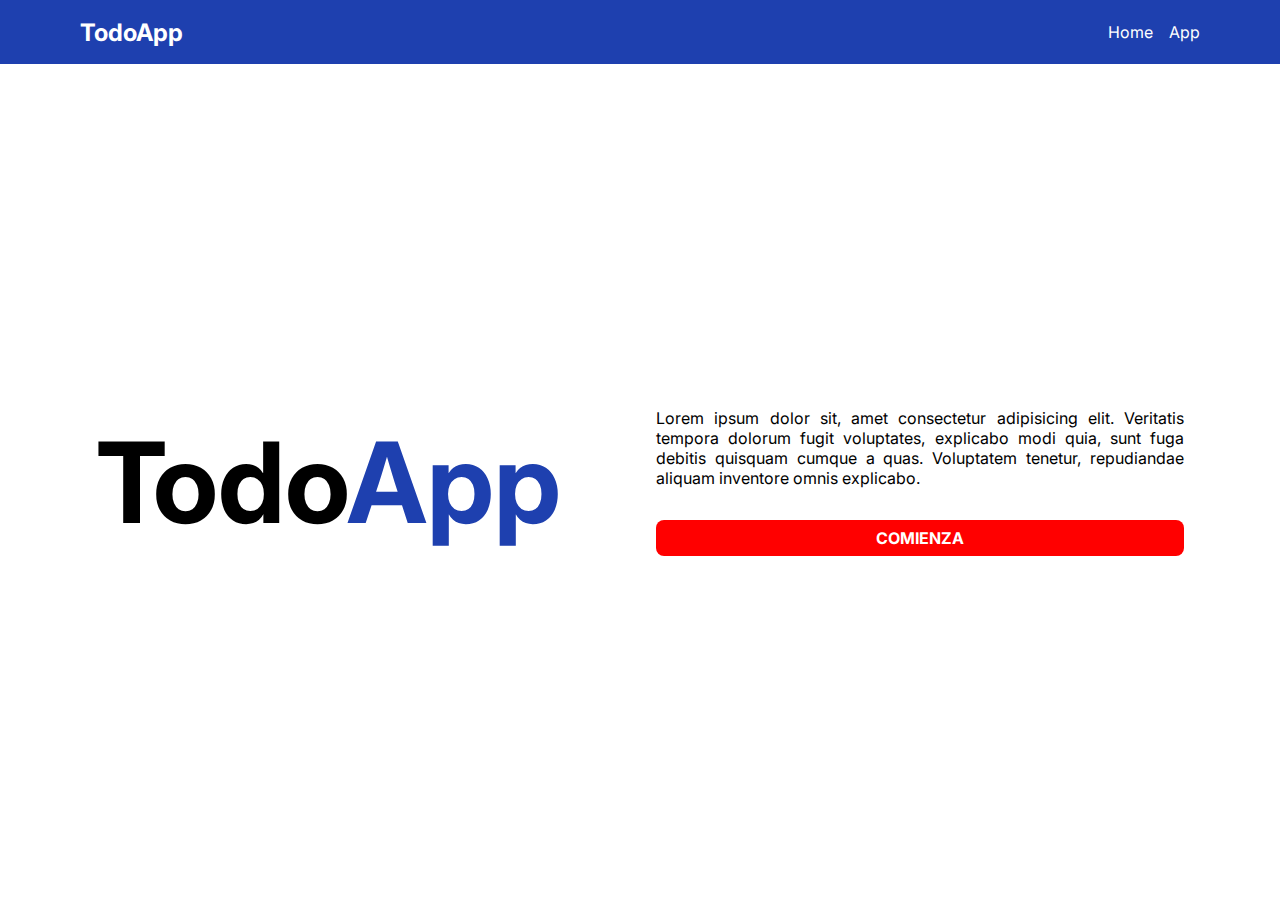
<file: TodoApp.html>
<!DOCTYPE html>
<html lang="es">
<head>
  <meta charset="UTF-8">
  <meta name="viewport" content="width=device-width, initial-scale=1.0">
  <title>TodoApp</title>
  <link rel="stylesheet" href="styles.css">
  <link rel="stylesheet" href="dark.css" media="(prefers-color-scheme: dark)">
  <link rel="stylesheet" href="light.css" media="(prefers-color-scheme: light)">
  <link rel="preconnect" href="https://fonts.googleapis.com">
  <link rel="preconnect" href="https://fonts.gstatic.com" crossorigin>
  <link href="https://fonts.googleapis.com/css2?family=Inter:wght@100..900&display=swap" rel="stylesheet">
</head>
<body>
  <nav id="nav">
    <!-- contenerdor -->
    <div id="nav-container">
      <!-- H: titulos -->
      <h2 id="nav-title">TodoApp</h2>
      <!-- button -->
      <button id="nav-btn">
        <svg xmlns="http://www.w3.org/2000/svg" fill="none" viewBox="0 0 24 24" stroke-width="1.5" stroke="currentColor">
          <path stroke-linecap="round" stroke-linejoin="round" d="M3.75 6.75h16.5M3.75 12h16.5m-16.5 5.25h16.5" />
        </svg>
      </button>

      <div id="nav-links-container">
        <a class="link" href="/">Home</a>
        <a class="link" href="/app/">App</a>
      </div>
    </div>
  </nav>

  <main id="main-container">
    <h1 id="main-title">
      Todo<span>App</span>
    </h1>
    <div id="main-desc-container">
      <p id="desc-text">Lorem ipsum dolor sit, amet consectetur adipisicing elit. Veritatis tempora dolorum fugit voluptates, explicabo modi quia, sunt fuga debitis quisquam cumque a quas. Voluptatem tenetur, repudiandae aliquam inventore omnis explicabo.</p>
      <a id="main-btn" href="app/">Comienza</a>
    </div>
  </main>
</body>
</html>
</file>
<file: styles.css>
*,
::before,
::after {
  box-sizing: border-box;
  border-width: 0;
  border-style: solid;
  border-color: #e5e7eb;
}

/* Quitar margen */
body, h2, h1, p {
  margin: 0;
}

body {
  padding-top: 4rem;
  font-family: "Inter", sans-serif;
  font-optical-sizing: auto;
  font-weight: 400;
  font-style: normal;
  font-variation-settings: "slnt" 0;
  height: 100vh;
  color-scheme: light dark;
  background-color: var(--fondo);
  color: var(--texto-fondo-oscuro);
}

/* nav */
#nav {
  background-color: var(--primario);
  padding: 0 1rem;
  position: fixed;
  top: 0;
  left: 0;
  right: 0;
}

#nav-container {
  max-width: 70rem;
  margin: 0 auto;
  display: flex;
  justify-content: space-between;
  align-items: center;
  height: 4rem; 
}

#nav-title {
  font-size: 1.5rem;
  color: var(--texto-fondo-claro);
}

#nav-btn  {
  padding: 0.25rem;
  display: flex;
  justify-content: center;
  align-items: center;
  border-radius: 0.5rem;
  background-color: transparent;
  border: 2px solid var(--texto-fondo-claro);
  color: var(--texto-fondo-claro);
  transition: all 0.175s ease-in-out;
}

#nav-btn:active {
  background-color: var(--texto-fondo-claro);
  color: var(--primario);
}

#nav-btn > svg  {
  width: 2rem;
  height: 2rem;
}

#nav-links-container {
  display: none;
  gap: 1rem;
}

.link {
  color: var(--texto-fondo-claro);
  text-decoration: none ;
}

.link:hover {
  text-decoration: underline;
}

#main-container {
  display: flex;
  flex-direction: column;
  justify-content: center;
  align-items: center;
  height: 100%;
  padding: 0 1rem;
  max-width: 70rem;
  margin: 0 auto;
  gap: 2rem;
}

#main-title {
  font-size: 3rem;
}

#main-title > span {
  color: var(--primario);
}

#main-desc-container {
  display: flex;
  flex-direction: column;
  gap: 2rem;
}

#desc-text {
  text-align: justify;
}

#main-btn {
  background-color: var(--boton);
  padding: 0.5rem 1rem;
  border-radius: 0.5rem;
  text-align: center;
  color: var(--texto-fondo-claro);
  text-decoration: none;
  transition: all 0.175s ease-in-out;
  text-transform: uppercase;
  font-weight: 700;
}

#main-btn:hover {
  background-color: rgb(210, 0, 0);
}

@media (min-width: 768px) {
  #nav-btn {
    display: none;
  }

  #nav-links-container {
    display: flex;
  }

  #main-container {
    flex-direction: row;
  }

  #main-title {
    width: 50%;
    font-size: 5rem;
  }

  #main-desc-container {
    width: 50%;
  }
}

@media (min-width: 1024px) {
  #main-title {
    font-size: 7rem;
  }
}
</file>
<file: dark.css>
:root {
  --primario: #60a5fa;
  --texto-fondo-claro: black;
  --texto-fondo-oscuro: white;
  --fondo: black;
  --boton: #ff7272;
}
</file>
<file: light.css>
:root {
  --primario: #1e40af;
  --texto-fondo-claro: white;
  --texto-fondo-oscuro: black;
  --fondo: white;
  --boton: red;
}
</file>
